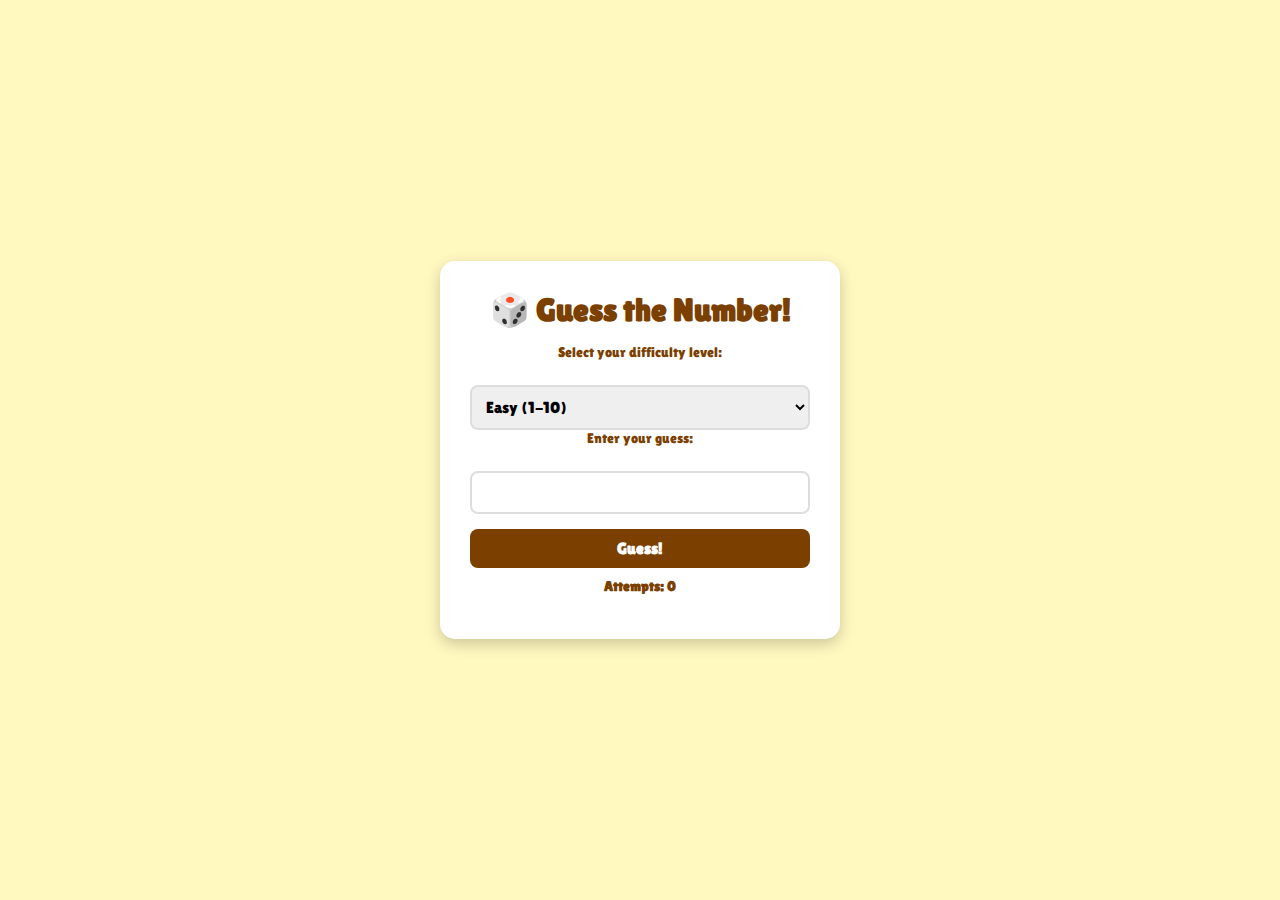
<file: guessthenumber/index.html>
<!DOCTYPE html>
<html>
<head>
  <meta charset="utf-8">
  <title>Guess the Number</title>
  <link href="https://fonts.googleapis.com/css2?family=Lilita+One&display=swap" rel="stylesheet">
  <link rel="stylesheet" href="style.css">
  <script src="script.js" defer></script>
</head>
<body>
  <div class="container">
    <h1>🎲 Guess the Number!</h1>
    <p>Select your difficulty level:</p>
    <select id="modeSelect">
      <option value="easy">Easy (1-10)</option>
      <option value="medium">Medium (1-50)</option>
      <option value="hard">Hard (1-100)</option>
    </select>
    <p>Enter your guess:</p>
    <form id="guessForm">
      <input type="number" id="guessField" required>
      <input type="submit" value="Guess!">
    </form>
    <p id="attempts">Attempts: 0</p>
  </div>

  <script src="script.js"></script>
</body>
</html>
</file>
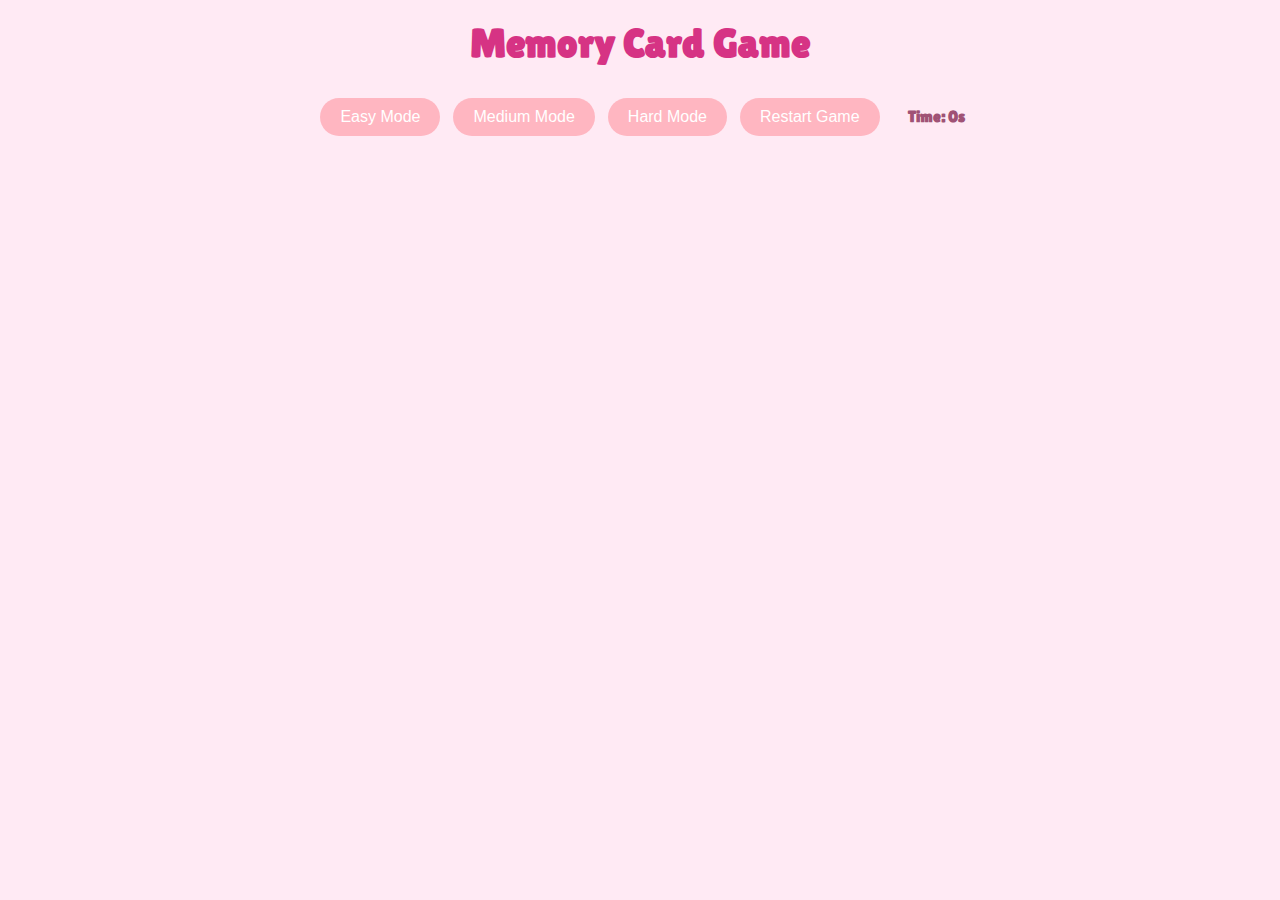
<file: memorygame/index.html>
<!DOCTYPE html>
<html lang="en">
<head>
  <meta charset="UTF-8" />
  <meta name="viewport" content="width=device-width, initial-scale=1.0"/>
  <title>Memory Card Game</title>
  <link href="https://fonts.googleapis.com/css2?family=Lilita+One&display=swap" rel="stylesheet">
  <link rel="stylesheet" href="style.css" />
<script src="script.js"></script>
</head>
<body>
  <h1>Memory Card Game</h1>
  <div class="controls">
    <button id="easyBtn">Easy Mode</button>
    <button id="mediumBtn">Medium Mode</button>
    <button id="hardBtn">Hard Mode</button>
    <button id="restartBtn">Restart Game</button>
    <span id="timer">Time: 0s</span>
  </div>
  <div class="game-board" id="gameBoard"></div>
  <p id="message"></p>

  <script src="script.js"></script>
</body>
</html>
</file>
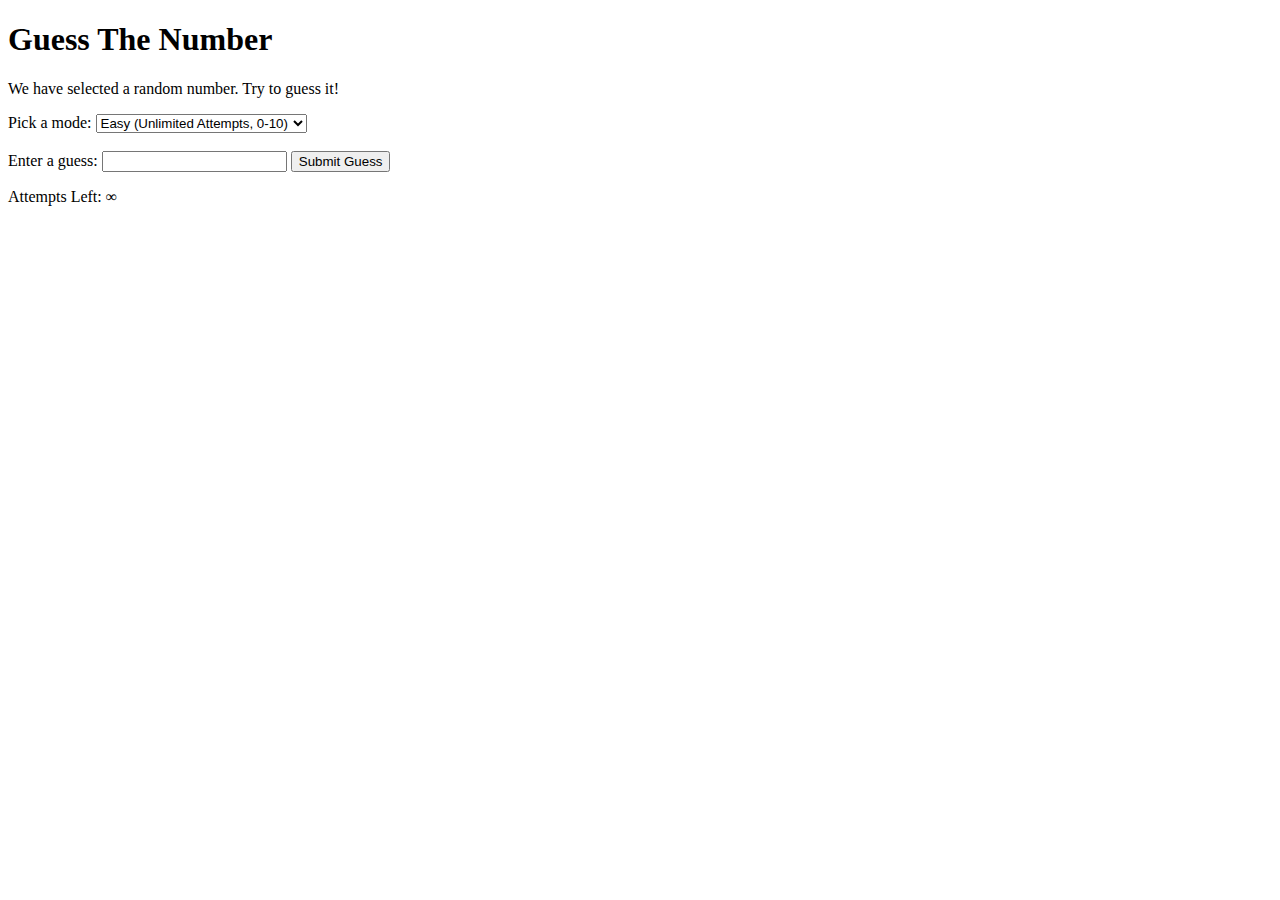
<file: guessthenumber.html>
<!DOCTYPE html>
<html>

<head>
  <meta charset="utf-8">
  <title>Guess the Number</title>
  <link href="https://fonts.googleapis.com/css2?family=Lilita+One&display=swap" rel="stylesheet">
</head>
<body>

  <div class="container">
    <h1>Guess The Number</h1>
    <p>We have selected a random number. Try to guess it!</p>

    <label for="modeSelect">Pick a mode:</label> 
    <select id="modeSelect"> 
      <option value="easy">Easy (Unlimited Attempts, 0-10)</option> 
      <option value="medium">Medium (10 Attempts, 0-50)</option> 
      <option value="hard">Hard (5 Attempts, 0-100)</option> 
    </select>

    <br><br>

    <label for="guessField">Enter a guess:</label>
    <input type="number" id="guessField" class="guessField" min="0"> 

    <input type="submit" value="Submit Guess" class="guessSubmit" id="submitguess"> 

    <p id="attempts">Attempts Left: ∞</p> 
  </div>

  <script>
    let y; 
    let guess = 0; 
    let maxNumber = 10; 
    let maxAttempts = Infinity; 
    function startNewGame() {
      const mode = document.getElementById("modeSelect").value; 
      switch (mode) {
        case "easy": 
          maxNumber = 10; 
          maxAttempts = Infinity; 
          break;
        case "medium": 
          maxNumber = 50; 
          maxAttempts = 10; 
          break;
        case "hard": 
          maxNumber = 100; 
          maxAttempts = 5; 
          break;
      }
      y = Math.floor(Math.random() * (maxNumber + 1));
      guess = 0; 
      document.getElementById("guessField").value = "";
      document.getElementById("attempts").textContent = "Attempts Left: " + (maxAttempts === Infinity ? "∞" : maxAttempts); 
      alert("Game Started! Guess a number between 0 and " + maxNumber); 
    }
    window.onload = function() {
      startNewGame();
      document.getElementById("modeSelect").onchange = startNewGame;  
      document.getElementById("submitguess").onclick = function() {
        let x = Number(document.getElementById("guessField").value);
        if (isNaN(x) || x < 0 || x > maxNumber) { 
          alert("Please enter a valid number between 0 and " + maxNumber); 
          return;
        }
        guess++;
        if (x === y) { 
          alert("CONGRATULATIONS!!! YOU GUESSED IT RIGHT IN " + guess + " GUESS(ES)!");
          startNewGame(); 
          return;
        }
        if (guess >= maxAttempts) { 
          alert("Game Over! You've used all your attempts. The correct number was " + y + ".");
          startNewGame(); 
          return;
        }
        if (x > y) { 
          alert("OOPS SORRY!! TRY A SMALLER NUMBER.");
        } else {
          alert("OOPS SORRY!! TRY A GREATER NUMBER.");
        }
       
        document.getElementById("attempts").textContent = "Attempts Left: " + (maxAttempts === Infinity ? "∞" : (maxAttempts - guess));
        document.getElementById("guessField").value = "";
      };
      document.getElementById("guessField").addEventListener("keydown", function(event) {
        if (event.key === "Enter") {
          event.preventDefault(); 
          document.getElementById("submitguess").click(); 
        }
      });
    };
  </script>
</body>
</html>
</file>
<file: guessthenumber/style.css>
* {
  margin: 0;
  padding: 0;
  box-sizing: border-box;
  font-family: "Lilita One", sans-serif;
}

body {
  display: flex;
  justify-content: center;
  align-items: center;
  height: 100vh;
  background: url("https://mystickermania.com/cdn/stickers/noob-pack/sanrio-pompompurin-question-512x512.png"),
    #fff8bf;
  background-size: 20%;
  background-position: center;
  background-repeat: repeat;
  color: #333;
}

.container {
  background: white;
  padding: 30px;
  border-radius: 15px;
  box-shadow: 0px 5px 15px rgba(0, 0, 0, 0.2);
  text-align: center;
  width: 90%;
  max-width: 400px;
}

h1 {
  margin-bottom: 15px;
  color: #7b3f00;
}

p {
  margin-bottom: 15px;
  font-size: 14px;
  color: #7b3f00;
}

select,
input {
  margin-top: 10px;
  padding: 10px;
  width: 100%;
  border: 2px solid #ddd;
  border-radius: 8px;
  font-size: 16px;
  transition: 0.3s;
}

select:hover,
input:hover {
  border-color: #7b3f00;
}

input[type="submit"] {
  background: #7b3f00;
  color: white;
  border: none;
  cursor: pointer;
  margin-top: 15px;
  font-size: 16px;
  font-weight: bold;
  transition: 0.3s;
}

input[type="submit"]:hover {
  background: #c19a6b;
}

#attempts {
  margin-top: 10px;
  font-weight: bold;
  color: #7b3f00;
}
</file>
<file: memorygame/style.css>
body {
  font-family: "Lilita One", sans-serif;
  text-align: center;
  background-color: #ffeaf4;
  margin: 0;
  padding: 0;
  color: #6b2f47;
}

h1 {
  margin-top: 20px;
  font-size: 2.5rem;
  color: #d63384;
}

.controls {
  margin: 20px;
}

.controls button {
  padding: 10px 20px;
  margin: 5px;
  font-size: 1rem;
  border: none;
  border-radius: 20px;
  cursor: pointer;
  background-color: #ffb6c1;
  color: white;
  transition: background-color 0.3s ease;
}

.controls button:hover {
  background-color: #f78da7;
}

#timer {
  font-weight: bold;
  margin-left: 20px;
  color: #a05275;
}

.game-board {
  display: grid;
  grid-template-columns: repeat(4, auto);
  grid-gap: 15px;
  justify-content: center;
  margin: 0 auto 20px;
  padding: 10px;
}

.card {
  background-color: #fcbfd7;
  color: white;
  font-size: 2rem;
  display: flex;
  justify-content: center;
  align-items: center;
  cursor: pointer;
  user-select: none;
  border-radius: 12px;
  box-shadow: 2px 2px 8px rgba(0,0,0,0.1);
  transition: all 0.3s ease;
  width: 100px;
  height: 100px;
}

.card.flipped {
  background-color: #fff0f5;
  color: #d63384;
  font-size: 2.2rem;
}

.card.matched {
  background-color: #ffd5ec;
  color: #d63384;
  cursor: default;
  transform: scale(1.05);
}

#message {
  font-size: 1.2rem;
  color: #d63384;
  font-weight: bold;
}
</file>
